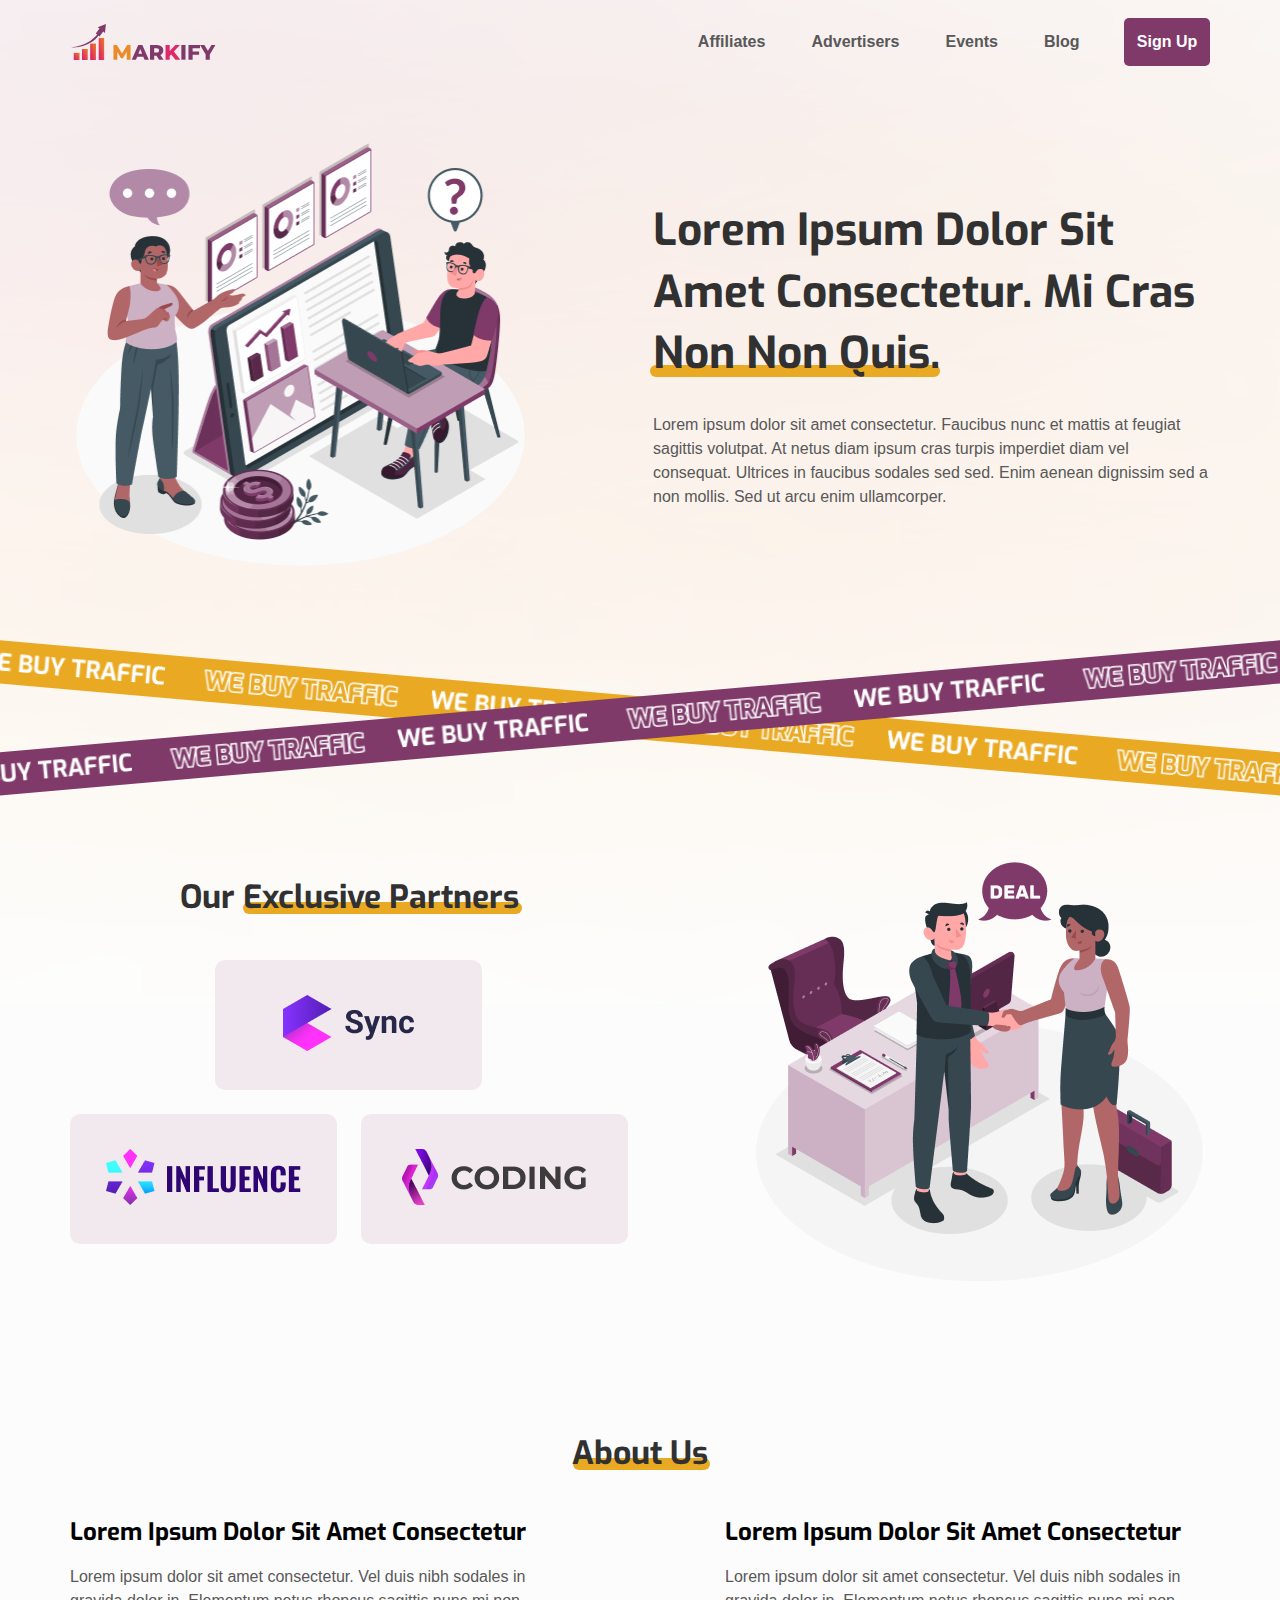
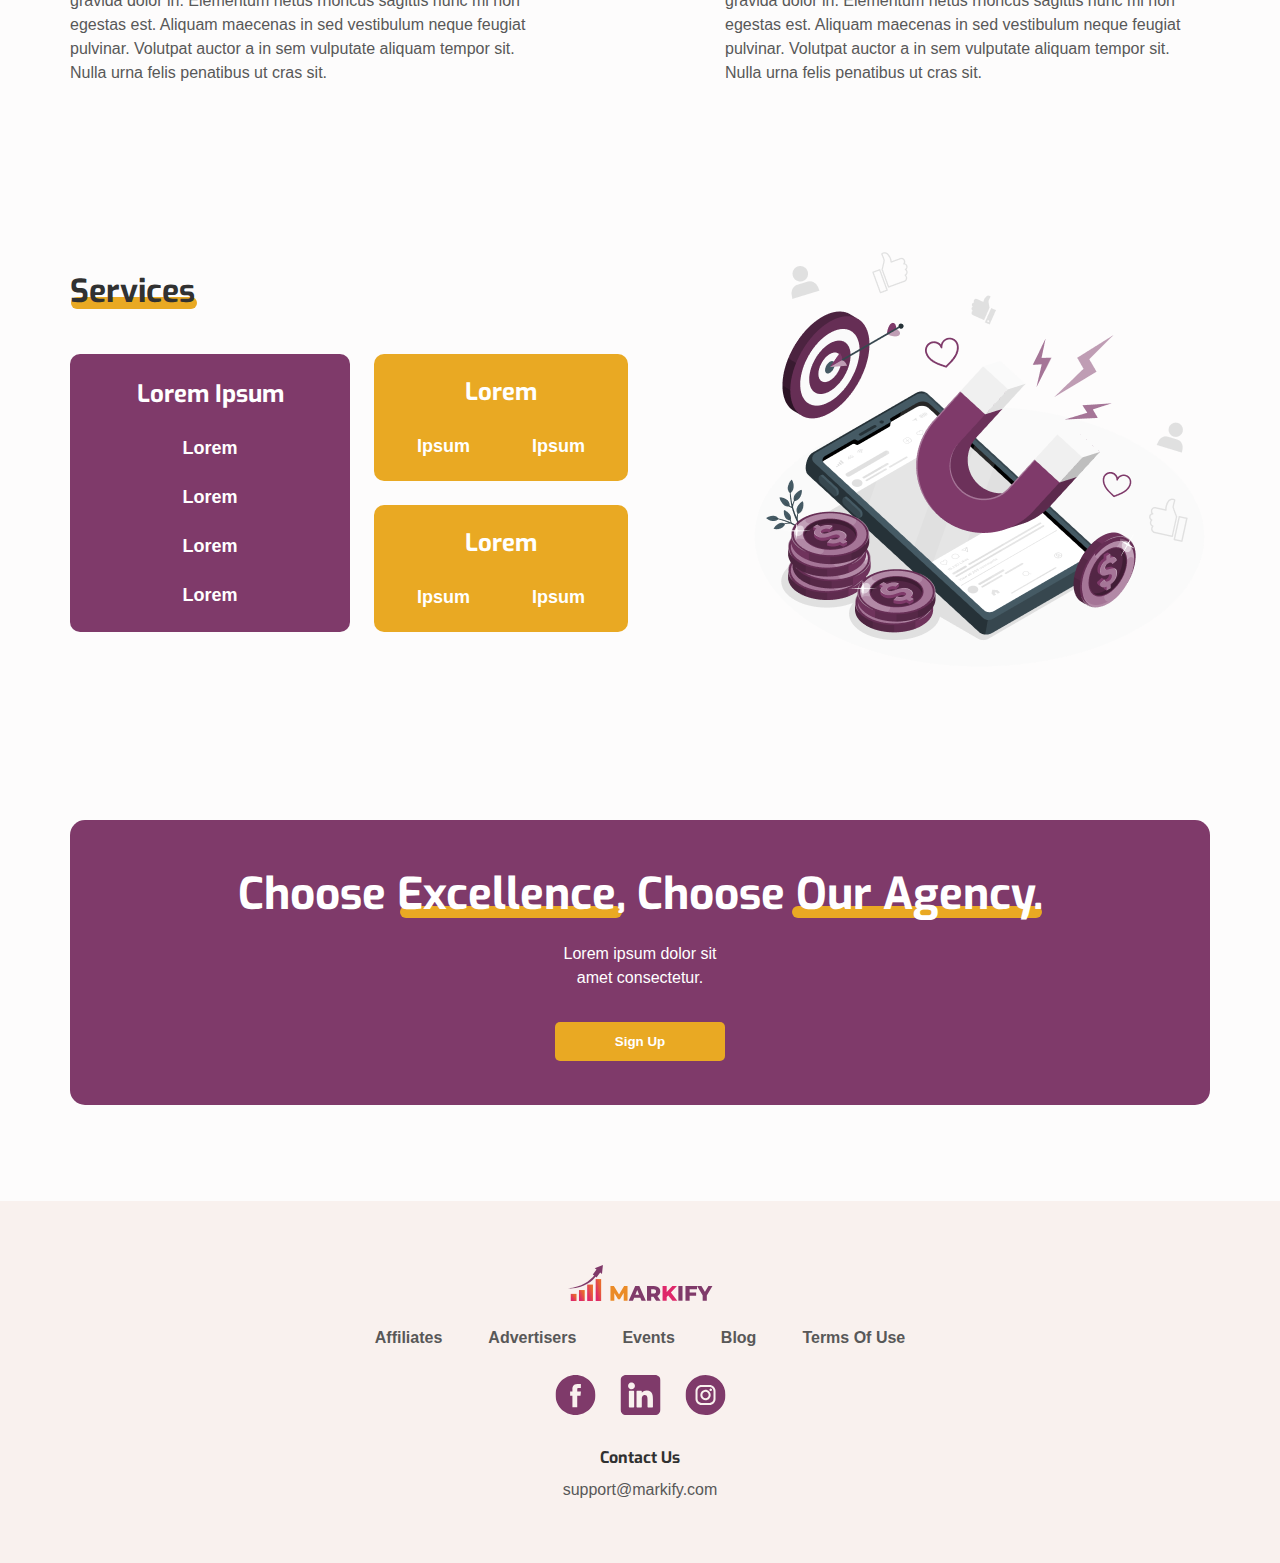
<file: index.html>
<!DOCTYPE html><html lang="en"><head><meta charset="UTF-8"><meta name="viewport" content="width=device-width, initial-scale=1.0"><title>Title</title><link rel="icon" type="image/x-icon" href="favicon.39235dd6.ico"><link rel="stylesheet" href="style.ef8e1303.css"><link rel="preconnect" href="https://fonts.googleapis.com"><link rel="preconnect" href="https://fonts.gstatic.com"><link href="https://fonts.googleapis.com/css2?family=Exo:wght@700" rel="stylesheet"></head><body> <header class="header"> <div class="header__container"> <div class="logo"> <img src="logo.9ae2185b.svg" class="logo-img" alt="Logo Markify"> </div> <nav class="header__navbar navbar" id="navbar"> <div class="navbar__toprow"> <img src="logo.9ae2185b.svg" class="logo-img" alt="Logo Markify"> <a class="navbar__close" href="#"> <img src="cross.74ae5ce4.svg" alt="close"> </a> </div> <navbar class="navbar__bottomrow"> <ul class="navbar__list"> <li class="navbar__item"> <a href="#" class="navbar__link"> Affiliates </a> </li> <li class="navbar__item"> <a href="#" class="navbar__link"> Advertisers </a> </li> <li class="navbar__item"> <a href="#" class="navbar__link"> Events </a> </li> <li class="navbar__item"> <a href="#" class="navbar__link"> Blog </a> </li> </ul> <a class="navbar__button" href="#signUp"> Sign Up </a> </navbar> </nav> <a class="header__burger-button" href="#navbar"></a> </div> </header> <main class="main"> <section class="block-1"> <div class="block-1__container"> <figure class="block-1__figure"> <img src="banner.23a2d82a.png" alt="Page Banner"> <figcaption></figcaption> </figure> <div class="block-1__textZone"> <h1 class="block-1__textZone_h1"> Lorem ipsum dolor sit amet consectetur. Mi cras <span>non non quis.</span> </h1> <p class="block-1__textZone_p"> Lorem ipsum dolor sit amet consectetur. Faucibus nunc et mattis at feugiat sagittis volutpat. At netus diam ipsum cras turpis imperdiet diam vel consequat. Ultrices in faucibus sodales sed sed. Enim aenean dignissim sed a non mollis. Sed ut arcu enim ullamcorper. </p> </div> </div> </section> <section class="we-buy-traffic"> <div class="we-buy-traffic__ribon-container"> <div class="we-buy-traffic__ribbon"> <div class="ribbon ribbon--purple"> </div> <div class="ribbon ribbon--yellow"> </div> </div> </div> </section> <section class="block-2"> <div class="block-2__container"> <div class="block-2__partners"> <h2 class="block-2__h2">our <span>exclusive partners</span></h2> <ul class="cards"> <li class="cards_item"> <a href="#"> <img src="card-1.c5a6342c.png" alt="Sofiadate"> </a> </li> <li class="cards_item"> <a href="#"> <img src="card-2.b6efd9b3.png" alt="Amourmeet"> </a> </li> <li class="cards_item"> <a href="#"> <img src="card-3.7b67959a.png" alt="Loveforheart"> </a> </li> </ul> </div> <figure class="block-2__figure"> <img src="deal-amico.1d7b15f0.png" alt="Deal Amico"> <figcaption></figcaption> </figure> </div> </section> <section class="block-3"> <div class="block-3__container"> <h2 class="block-3__h2"><span>about us</span></h2> <div class="block-3__text"> <article class="block-3__text-top"> <h3 class="block-3__text-title"> Lorem ipsum dolor sit amet consectetur </h3> <p class="block-3__text_p"> Lorem ipsum dolor sit amet consectetur. Vel duis nibh sodales in gravida dolor in. Elementum netus rhoncus sagittis nunc mi non egestas est. Aliquam maecenas in sed vestibulum neque feugiat pulvinar. Volutpat auctor a in sem vulputate aliquam tempor sit. Nulla urna felis penatibus ut cras sit. </p> </article> <article class="block-3__text-top"> <h3 class="block-3__text-title"> Lorem ipsum dolor sit amet consectetur </h3> <p class="block-3__text_p"> Lorem ipsum dolor sit amet consectetur. Vel duis nibh sodales in gravida dolor in. Elementum netus rhoncus sagittis nunc mi non egestas est. Aliquam maecenas in sed vestibulum neque feugiat pulvinar. Volutpat auctor a in sem vulputate aliquam tempor sit. Nulla urna felis penatibus ut cras sit. </p> </article> </div> </div> </section> <section class="block-4"> <div class="block-4__container"> <div class="block-4__services"> <h2 class="block-4__h2"><span>services</span></h2> <div class="block-4__propositions"> <div class="block-4__traffic_source"> <p class="block-4__traffic_source_title">Lorem Ipsum</p> <ul class="options"> <li class="options-item"> Lorem </li> <li class="options-item"> Lorem </li> <li class="options-item"> Lorem </li> <li class="options-item"> Lorem </li> </ul> </div> <div class="block-4__geo-pay"> <div class="block-4__geo-pay_container"> <p class="block-4__geo-pay_title">Lorem</p> <ul class="options"> <li class="options-item"> Ipsum </li> <li class="options-item"> Ipsum </li> </ul> </div> <div class="block-4__geo-pay_container"> <p class="block-4__geo-pay_title">Lorem</p> <ul class="options"> <li class="options-item"> Ipsum </li> <li class="options-item"> Ipsum </li> </ul> </div> </div> </div> </div> <figure class="block-4__figure"> <img src="leads-amico.54117a5e.png" alt="Leads Amico"> <figcaption></figcaption> </figure> </div> </section> <section class="block-5" id="signUp"> <div class="block-5__container"> <div class="block-5__signUp"> <div class="block-5__text"> <h2 class="block-5__h1"> Choose <span>excellence</span>, choose <span class="s-2">our agency.</span> </h2> <p class="block-5__body"> Lorem ipsum dolor sit <br> amet consectetur. </p> </div> <button class="block-5__button"> Sign Up </button> </div> </div> </section> </main> <footer class="footer"> <div class="footer__container"> <div class="logo"> <img src="logo.9ae2185b.svg" class="logo-img" alt="Logo Markify"> </div> <navbar class="navbar"> <div class="navbar__bottomrow"> <ul class="navbar__list"> <li class="navbar__item"> <a href="#" class="navbar__link"> Affiliates </a> </li> <li class="navbar__item"> <a href="#" class="navbar__link"> Advertisers </a> </li> <li class="navbar__item"> <a href="#" class="navbar__link"> Events </a> </li> <li class="navbar__item"> <a href="#" class="navbar__link"> Blog </a> </li> <li class="navbar__item"> <a href="#" class="navbar__link"> Terms Of Use </a> </li> </ul> </div> </navbar> <ul class="log_media"> <li class="log_media__item"> <a class="log_media__link"> <img class="log_media__img" src="facebook.40eedb9c.svg" alt="Facebook Logo"> </a> </li> <li class="log_media__item"> <a class="log_media__link"> <img class="log_media__img" src="linkedin.e073b055.svg" alt="Linkedin Logo"> </a> </li> <li class="log_media__item"> <a class="log_media__link"> <img class="log_media__img" src="instagram.6b39df73.svg" alt="Instagram Logo"> </a> </li> </ul> <div class="contact_us"> <p class="contact_us__text">Contact us</p> <a href="mailto:support@markify.com" class="contact_us__email"> support@markify.com </a> </div> </div> </footer> <script type="text/javascript" src="main.b2b0b56a.js"></script> </body></html>
</file>
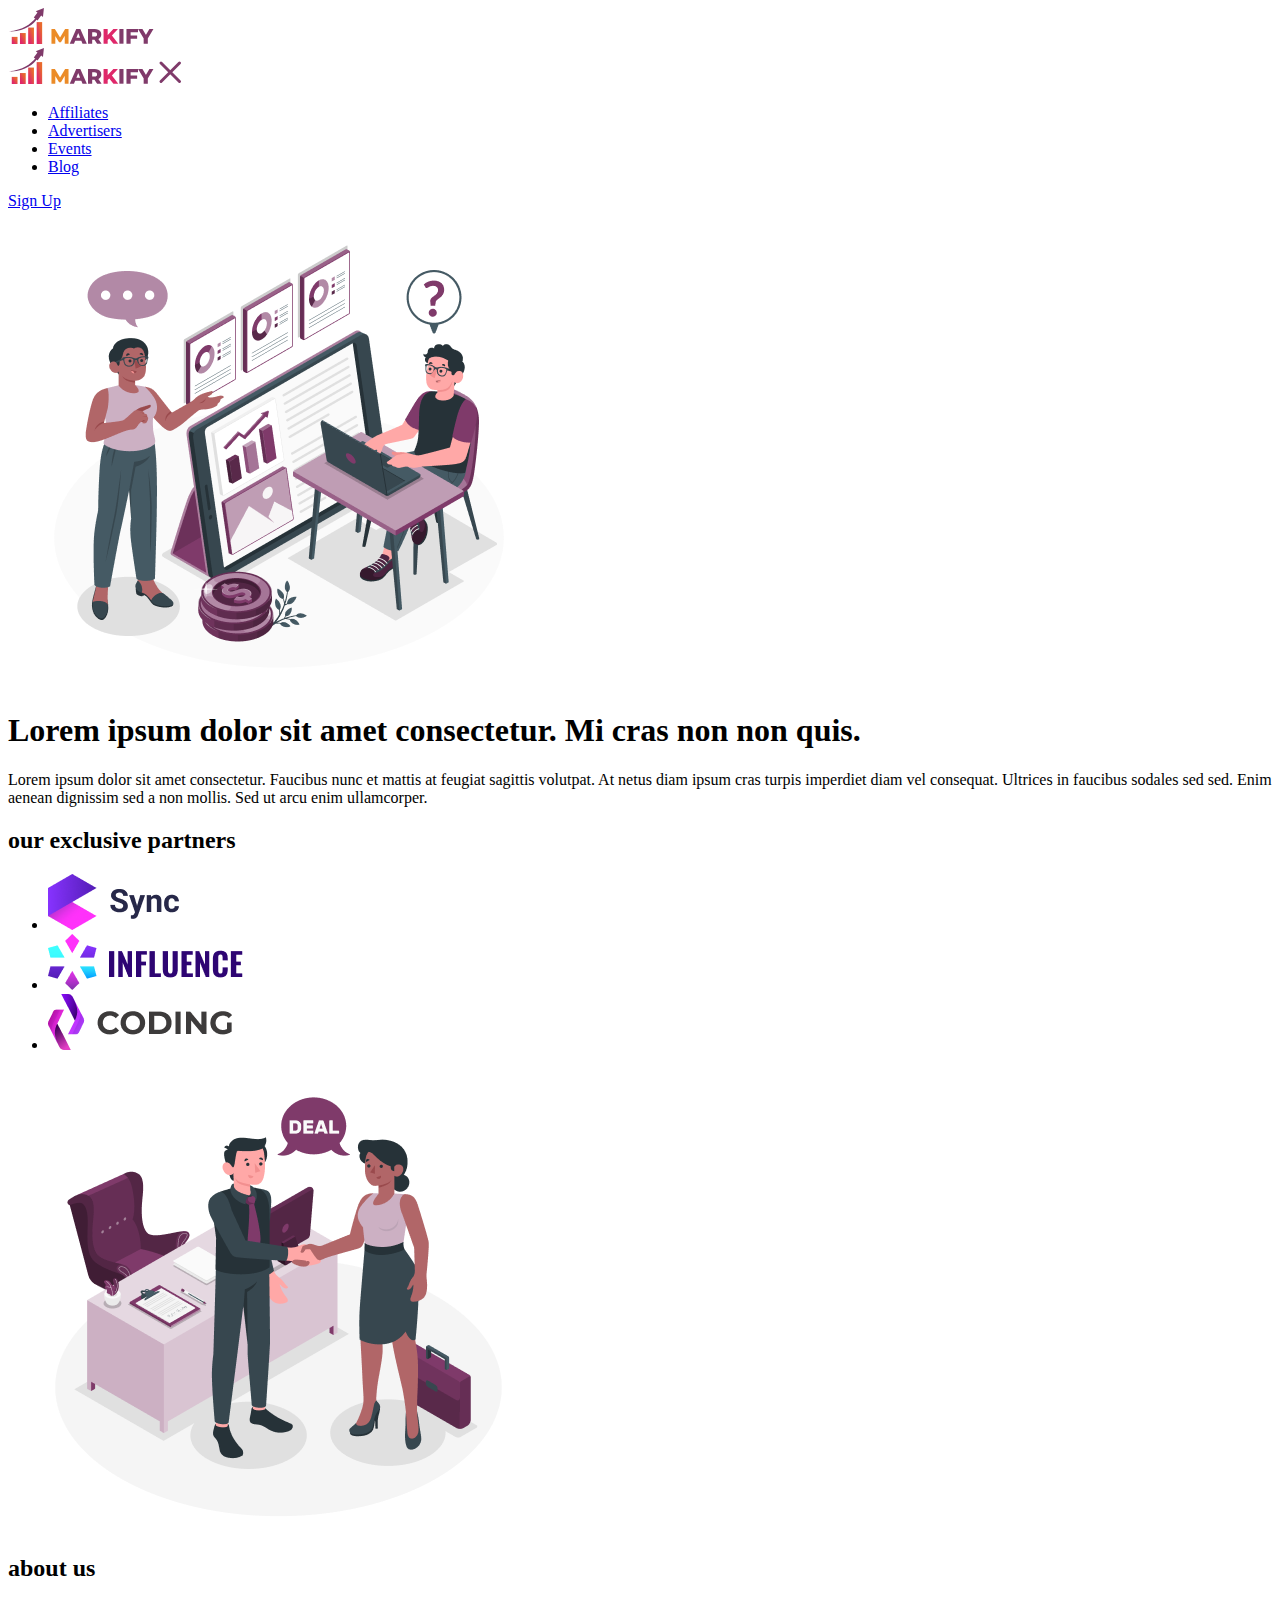
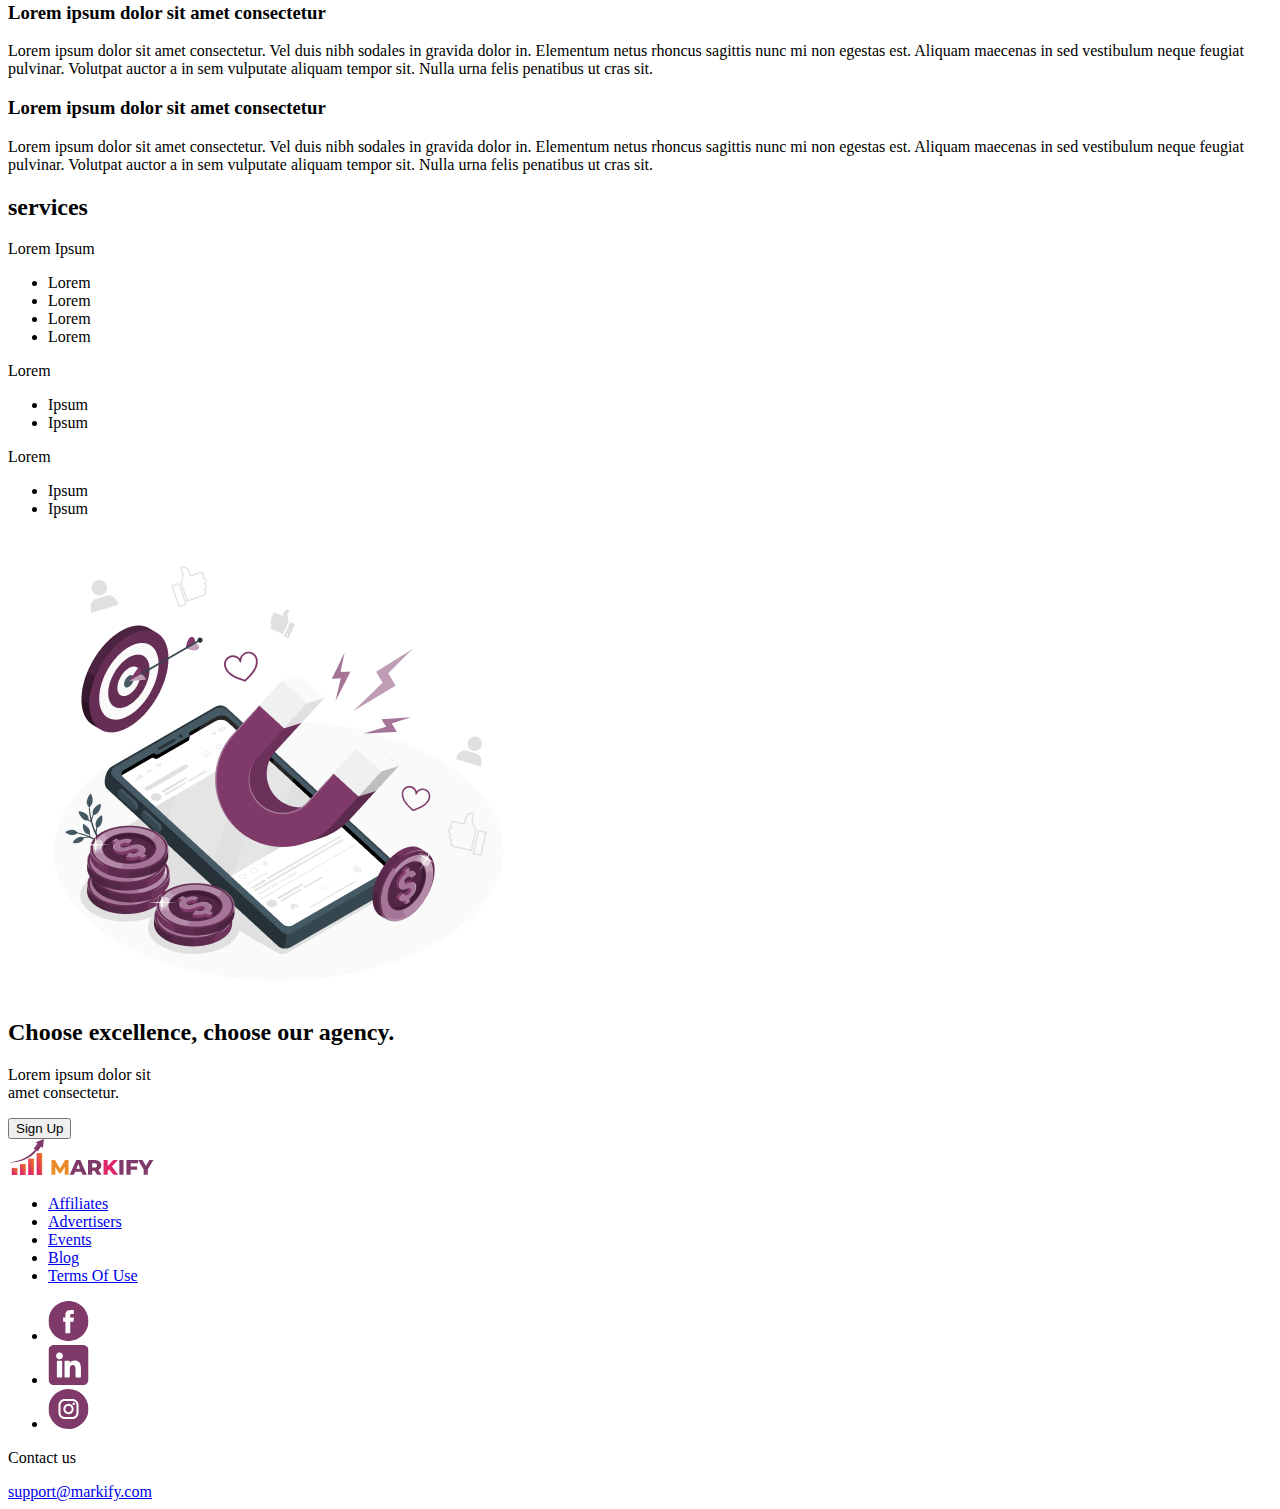
<file: src/index.html>
<!DOCTYPE html>
<html lang="en">
  <head>
    <meta charset="UTF-8">
    <meta name="viewport" content="width=device-width, initial-scale=1.0">
    <title>Title</title>
    <link
      rel="icon"
      type="image/x-icon"
      href="/images/favicon.ico"
    >
    <link rel="stylesheet" href="./styles/style.scss">
    <link rel="preconnect" href="https://fonts.googleapis.com">
    <link
      rel="preconnect"
      href="https://fonts.gstatic.com"
    >
    <link
      href="https://fonts.googleapis.com/css2?family=Exo:wght@700"
      rel="stylesheet"
    >
  </head>
  <body>
    <header class="header">
      <div class="header__container">
        <div class="logo">
          <img 
            src="./images/logo.svg"
            class="logo-img"
            alt="Logo Markify"
          >
        </div>

        <nav class="header__navbar navbar" id="navbar">
          <div class="navbar__toprow">
            <img 
              src="./images/logo.svg" 
              class="logo-img" 
              alt="Logo Markify"
            >
            
            <a class="navbar__close" href="#">
              <img src="./images/cross.svg" alt="close">
            </a>
          </div>
            
          <navbar class="navbar__bottomrow">
            <ul class="navbar__list">
              <li class="navbar__item">
                <a href="#" class="navbar__link">
                  Affiliates
                </a>
              </li>
              <li class="navbar__item">
                <a href="#" class="navbar__link">
                  Advertisers
                </a>
              </li>
              <li class="navbar__item">
                <a href="#" class="navbar__link">
                  Events
                </a>
              </li>
              <li class="navbar__item">
                <a href="#" class="navbar__link">
                  Blog
                </a>
              </li>
            </ul>
            
            <a class="navbar__button" href="#signUp">
              Sign Up
            </a>
          </navbar>  
        </nav>

        <a class="header__burger-button" href="#navbar"></a>
      </div>
    </header>

    <main class="main">
      <section class="block-1">
        <div class="block-1__container">
          <figure class="block-1__figure">
            <img src="./images/banner.png" alt="Page Banner">
            <figcaption></figcaption>
          </figure>

          <div class="block-1__textZone">
            <h1 class="block-1__textZone_h1">
              Lorem ipsum dolor sit amet consectetur. Mi cras <span>non non quis.</span>
            </h1>

            <p class="block-1__textZone_p">
              Lorem ipsum dolor sit amet consectetur. Faucibus nunc et mattis at feugiat sagittis volutpat. At netus diam ipsum cras turpis imperdiet diam vel consequat. Ultrices in faucibus sodales sed sed. Enim aenean dignissim sed a non mollis. Sed ut arcu enim ullamcorper.
            </p>
          </div>
        </div>
      </section>

      <section class="we-buy-traffic">
        <div class="we-buy-traffic__ribon-container">
          <div class="we-buy-traffic__ribbon">
            <div class="ribbon ribbon--purple">
            </div>

            <div class="ribbon ribbon--yellow">
            </div>
          </div>
        </div>
      </section>

      <section class="block-2">
        <div class="block-2__container">
          <div class="block-2__partners">
            <h2 class="block-2__h2">our <span>exclusive partners</span></h2>

            <ul class="cards">
              <li class="cards_item">
                <a href="#">
                  <img src="./images/card-1.png" alt="Sofiadate">
                </a>
              </li>

              <li class="cards_item">
                <a href="#">
                  <img src="./images/card-2.png" alt="Amourmeet">
                </a>
              </li>

              <li class="cards_item">
                <a href="#">
                  <img src="./images/card-3.png" alt="Loveforheart">
                </a>
              </li>
            </ul>
          </div>
          

          <figure class="block-2__figure">
            <img src="./images/deal-amico.png" alt="Deal Amico">
            <figcaption></figcaption>
          </figure>
        </div>
      </section>

      <section class="block-3">
        <div class="block-3__container">
          <h2 class="block-3__h2"><span>about us</span></h2>

          <div class="block-3__text">
            <article class="block-3__text-top">
              <h3 class="block-3__text-title">
                Lorem ipsum dolor sit amet consectetur
              </h3>

              <p class="block-3__text_p">
                Lorem ipsum dolor sit amet consectetur. Vel duis nibh sodales in gravida dolor in. Elementum netus rhoncus sagittis nunc mi non egestas est. Aliquam maecenas in sed vestibulum neque feugiat pulvinar. Volutpat auctor a in sem vulputate aliquam tempor sit. Nulla urna felis penatibus ut cras sit.
              </p>
            </article>

            <article class="block-3__text-top">
              <h3 class="block-3__text-title">
                Lorem ipsum dolor sit amet consectetur
              </h3>

              <p class="block-3__text_p">
                Lorem ipsum dolor sit amet consectetur. Vel duis nibh sodales in gravida dolor in. Elementum netus rhoncus sagittis nunc mi non egestas est. Aliquam maecenas in sed vestibulum neque feugiat pulvinar. Volutpat auctor a in sem vulputate aliquam tempor sit. Nulla urna felis penatibus ut cras sit.
              </p>
            </article>
          </div>
        </div>
      </section>

      <section class="block-4">
        <div class="block-4__container">
          <div class="block-4__services">
            <h2 class="block-4__h2"><span>services</span></h2>

            <div class="block-4__propositions">
              <div class="block-4__traffic_source">
                <p class="block-4__traffic_source_title">Lorem Ipsum</p>

                <ul class="options">
                  <li class="options-item">
                    Lorem
                  </li>
                  <li class="options-item">
                    Lorem
                  </li>
                  <li class="options-item">
                    Lorem
                  </li>
                  <li class="options-item">
                    Lorem
                  </li>
                </ul>
              </div>
              
              <div class="block-4__geo-pay">
                <div class="block-4__geo-pay_container">
                  <p class="block-4__geo-pay_title">Lorem</p>

                  <ul class="options">
                    <li class="options-item">
                      Ipsum
                    </li>
                    <li class="options-item">
                      Ipsum
                    </li>
                  </ul>
                </div>

                <div class="block-4__geo-pay_container">
                  <p class="block-4__geo-pay_title">Lorem</p>

                  <ul class="options">
                    <li class="options-item">
                      Ipsum
                    </li>
                    <li class="options-item">
                      Ipsum
                    </li>
                  </ul>
                </div>
              </div>
            </div>
          </div>

          <figure class="block-4__figure">
            <img src="./images/leads-amico.png" alt="Leads Amico">
            <figcaption></figcaption>
          </figure>
        </div>
      </section>

      <section class="block-5" id="signUp">
        <div class="block-5__container">
          <div class="block-5__signUp">
            <div class="block-5__text">
              <h2 class="block-5__h1">
                Choose <span>excellence</span>, choose <span class="s-2">our agency.</span>
              </h2>

              <p class="block-5__body">
                Lorem ipsum dolor sit <br> amet consectetur.
              </p>
            </div>

            <button class="block-5__button">
              Sign Up
            </button>
          </div>
        </div>
      </section>
    </main>

    <footer class="footer">
      <div class="footer__container">
        <div class="logo">
          <img 
            src="./images/logo.svg"
            class="logo-img"
            alt="Logo Markify"
          >
        </div>

        <navbar class="navbar">
          <div class="navbar__bottomrow">
            <ul class="navbar__list">
              <li class="navbar__item">
                <a href="#" class="navbar__link">
                  Affiliates
                </a>
              </li>
              <li class="navbar__item">
                <a href="#" class="navbar__link">
                  Advertisers
                </a>
              </li>
              <li class="navbar__item">
                <a href="#" class="navbar__link">
                  Events
                </a>
              </li>
              <li class="navbar__item">
                <a href="#" class="navbar__link">
                  Blog
                </a>
              </li>

              <li class="navbar__item">
                <a href="#" class="navbar__link">
                  Terms Of Use
                </a>
              </li>
            </ul>
          </div>
        </navbar>

        <ul class="log_media">
          <li class="log_media__item">
            <a class="log_media__link">
              <img
                class="log_media__img"
                src="./images/facebook.svg"
                alt="Facebook Logo"
              >
            </a>
          </li>

          <li class="log_media__item">
            <a class="log_media__link">
              <img
                class="log_media__img"
                src="./images/linkedin.svg"
                alt="Linkedin Logo"
              >
            </a>
          </li>

          <li class="log_media__item">
            <a class="log_media__link">
              <img
                class="log_media__img"
                src="./images/instagram.svg"
                alt="Instagram Logo"
              >
            </a>
          </li>
        </ul>

        <div class="contact_us">
          <p class="contact_us__text">Contact us</p>
          <a href="mailto:support@markify.com" class="contact_us__email">
            support@markify.com
          </a>
        </div>
      </div>
    </footer>
    <script type="text/javascript" src="scripts/main.js"></script>
  </body>
</html>
</file>
<file: style.ef8e1303.css>
.navbar__close{text-decoration:none;height:24px}.navbar__toprow{display:flex;width:100%;height:84px;padding:0 16px;justify-content:space-between;align-items:center;margin-bottom:100px}@media (min-width:1140px){.navbar__toprow{display:none}}.navbar__bottomrow{gap:32px;display:flex;flex-direction:column;align-items:center}@media (min-width:1140px){.navbar__bottomrow{flex-direction:row}}.navbar__list{list-style:none;display:flex;flex-flow:column nowrap;width:170px;gap:12px;justify-content:center}@media (min-width:1140px){.navbar__list{flex-direction:row;justify-content:center;align-items:center;gap:46px;align-self:stretch;width:100%}}.navbar:target{transform:translateY(0)}.navbar__button{width:171px;height:48px;border-radius:5px;background:#7f3a6a;color:#fff;font-weight:700;border:none;text-decoration:none;text-align:center;display:flex;justify-content:center;align-items:center}@media (min-width:1140px){.navbar__button{width:111px}}.navbar__button:hover{background:#e9a923;transition:color .3s ease}.navbar__link{display:block;color:#585858;text-decoration:none;padding:12px 0;text-align:center;font-weight:400}@media (min-width:1140px){.navbar__link{font-weight:600;padding:0}}.navbar__item .navbar__link:focus,.navbar__item .navbar__link:hover{color:#e9a923;transition:color .3s ease}.navbar__hamburger-button{background-color:transparent;width:24px;height:16px;border:none;background-repeat:no-repeat;background-size:contain;padding:0}.logo{display:flex;width:145px;height:36px;justify-content:center;align-items:center;flex-shrink:0;cursor:pointer}@media (min-width:1140px){.header{display:flex;justify-content:center}}.header__container{display:flex;width:100%;height:84px;padding:0 16px;justify-content:space-between;align-items:center}@media (min-width:1140px){.header__container{padding:0}}.header__burger-button{background-image:url(burger_menu.87caa2ca.svg);background-color:transparent;width:24px;height:16px;border:none;background-repeat:no-repeat;background-size:contain;padding:0}@media (min-width:1140px){.header__burger-button{display:none}}.header__navbar{position:absolute;z-index:1000;top:0;left:0;width:100%;height:100%;overflow:hidden;background:#fff;display:flex;flex-flow:column nowrap;align-items:center;transform:translateY(-100%);transition:transform .3s ease}@media (min-width:1140px){.header__navbar{flex-direction:row;position:relative;align-items:center;gap:64px;background:none;transform:translateY(0);justify-content:flex-end}}.ribbon{position:absolute;height:43px;background-image:url(row-2.431f7fed.png);background-position:0 0;background-repeat:repeat-x;background-origin:content-box;padding:7px 0;width:250%;animation:ribbon 15s linear infinite;top:-20px}@media (min-width:1140px){.ribbon{animation:ribbon 20s linear infinite}}.ribbon--purple{background-color:#7f3a6a;transform:rotate(-8deg);left:-10px}@media (min-width:1140px){.ribbon--purple{transform:rotate(-5deg);left:-5%}}.ribbon--yellow{background-color:#e9a923;animation:ribbon-rev 15s linear infinite;transform:rotate(8deg);z-index:-1;right:-10px}@media (min-width:1140px){.ribbon--yellow{transform:rotate(5deg);right:-5%;animation:ribbon-rev 20s linear infinite}}@keyframes ribbon{0%{background-position:0 bottom}to{background-position:100% bottom}}@keyframes ribbon-rev{0%{background-position:100% bottom}to{background-position:0 bottom}}.we-buy-traffic__ribon-container{padding:13px 0;overflow:visible}.we-buy-traffic__ribbon{position:relative;height:109px}.block-1__container{padding:12px 16px 24px;display:flex;flex-direction:column;gap:40px}@media (min-width:1140px){.block-1__container{flex-direction:row;align-items:center;gap:122px;padding:40px 0}}.block-1__figure{display:flex;justify-content:center;align-items:center}.block-1__figure img{width:285px;height:285px}@media (min-width:1140px){.block-1__figure img{width:461px;height:461px}}.block-1__textZone{display:flex;flex-direction:column;gap:24px}@media (min-width:1140px){.block-1__textZone{justify-content:center;align-items:center;gap:28px;flex:1 0 0;align-self:stretch}}.block-1__textZone_h1{color:#313131;text-align:left;font-size:28px}@media (min-width:1140px){.block-1__textZone_h1{font-size:44px;font-weight:700}}.block-1__textZone_h1 span{position:relative;text-wrap:nowrap}.block-1__textZone_h1 span:before{width:101%;right:0}@media (min-width:1140px){.block-1__textZone_h1 span:before{top:0}}.block-1__textZone_p{font-weight:400;color:#585858;text-align:left;text-transform:none;font-size:16px;line-height:150%}.cards{display:flex;flex-direction:column;align-items:flex-start;width:100%;gap:20px;list-style:none}@media (min-width:1140px){.cards{flex-direction:row;flex-wrap:wrap;gap:24px}}.cards_item{display:flex;width:100%;padding:28px 0;flex-direction:column;justify-content:center;align-items:center;background:#f1e9ee;border-radius:10px;cursor:pointer}@media (min-width:1140px){.cards_item{width:267px;height:130px}.cards_item:first-child{margin:0 145px}}.block-2__container{display:flex;padding:40px 16px;flex-direction:column;align-items:center;gap:40px}@media (min-width:1140px){.block-2__container{padding:75px 0;flex-direction:row;align-items:flex-start;gap:121px}}.block-2__partners{gap:40px;width:100%;display:flex;flex-direction:column;align-items:center}@media (min-width:1140px){.block-2__partners{padding:40px 0}}.block-2__h2{color:#313131;font-size:24px}@media (min-width:1140px){.block-2__h2{font-size:32px}}.block-2__h2 span{position:relative;text-wrap:nowrap}.block-2__h2 span:before{right:-3px}.block-2__figure{justify-content:center;display:flex}.block-2__figure img{width:285px;height:285px}@media (min-width:1140px){.block-2__figure img{width:461px;height:461px}}.block-3__container{display:flex;padding:40px 16px;flex-direction:column;align-items:center;gap:40px}@media (min-width:1140px){.block-3__container{padding:60px 0}}.block-3__h2{color:#313131;font-size:24px}@media (min-width:1140px){.block-3__h2{font-size:32px}}.block-3__h2 span{position:relative;text-wrap:nowrap}.block-3__h2 span:before{right:-2px}.block-3__text{display:flex;flex-direction:column;align-items:flex-start;gap:24px}@media (min-width:1140px){.block-3__text{flex-direction:row;justify-content:center;align-items:center;gap:170px}}.block-3__text-top{display:flex;width:100%;flex-direction:column;align-items:flex-start;gap:16px}.block-3__text-title{font-size:18px;align-self:stretch}@media (min-width:1140px){.block-3__text-title{font-size:24px}}.block-3__text_p{color:#585858;font-weight:400;text-align:left;text-transform:none;font-size:16px;line-height:150%}.options{list-style:none;display:flex;flex-direction:column;justify-content:center;align-items:center;gap:16px;align-self:stretch}@media (min-width:1140px){.options{gap:24px}}.options-item{color:#fff;font-size:14px;font-weight:700;line-height:140%}@media (min-width:1140px){.options-item{font-size:18px}}.block-4__container{display:flex;padding:40px 16px;flex-direction:column;justify-content:center;align-items:center;gap:40px}@media (min-width:1140px){.block-4__container{padding:75px 0;flex-direction:row;gap:121px;justify-content:space-between}}.block-4__services{display:flex;align-items:center;flex-direction:column;gap:40px;width:100%}@media (min-width:1140px){.block-4__services{justify-content:center;align-items:flex-start;align-self:stretch;width:100%}}.block-4__h2{color:#313131;font-size:24px}@media (min-width:1140px){.block-4__h2{font-size:32px}}.block-4__h2 span{position:relative;text-wrap:nowrap}.block-4__h2 span:before{right:-2px}.block-4__propositions{display:flex;width:100%;flex-direction:column;align-items:flex-start;gap:20px}@media (min-width:1140px){.block-4__propositions{flex-direction:row;gap:24px}}.block-4__traffic_source{display:flex;width:100%;padding:16px 24px;flex-direction:column;justify-content:center;align-items:center;gap:24px;border-radius:10px;background:#7f3a6a}@media (min-width:1140px){.block-4__traffic_source{padding:24px}}.block-4__traffic_source_title{color:#fff;font-size:18px}@media (min-width:1140px){.block-4__traffic_source_title{font-size:24px}}.block-4__geo-pay{display:flex;justify-content:space-between;width:100%;gap:20px}@media (min-width:1140px){.block-4__geo-pay{flex-direction:column;gap:24px}}.block-4__geo-pay_container{display:flex;flex-grow:1;width:100%;height:127px;padding:16px 24px;flex-direction:column;align-items:center;gap:10px;border-radius:10px;background:#e9a923}@media (min-width:1140px){.block-4__geo-pay_container{gap:24px;justify-content:center}.block-4__geo-pay_container .options{flex-direction:row;justify-content:space-around}}.block-4__geo-pay_title{color:#fff;font-size:18px}@media (min-width:1140px){.block-4__geo-pay_title{font-size:24px}}.block-4__figure{justify-content:center;display:flex}.block-4__figure img{width:285px;height:285px}@media (min-width:1140px){.block-4__figure img{width:461px;height:461px}}.block-5,.block-5__container{display:flex;justify-content:center}.block-5__container{padding:40px 16px}@media (min-width:1140px){.block-5__container{padding:64px 0 96px;width:100%}}.block-5__signUp{padding:44px 0;gap:32px;border-radius:15px;background:#7f3a6a;z-index:-2;width:100%}.block-5__signUp,.block-5__text{display:flex;flex-direction:column;align-items:center}.block-5__text{padding:0 16px;gap:16px}.block-5__body{width:194px;color:#fff;text-align:center;font-weight:400;text-transform:none;font-size:16px;line-height:150%}@media (min-width:1140px){.block-5__body{width:100%}}.block-5__h1{color:#fff;font-size:28px;text-align:center}@media (min-width:1140px){.block-5__h1{font-size:44px}}.block-5__h1 span{position:relative;text-wrap:nowrap}.block-5__h1 span:before{right:-6px}.block-5__h1 .s-2:before{right:1px}.block-5__button{display:flex;width:170px;padding:12px 24px;justify-content:center;align-items:center;border-radius:5px;background:#e9a923;color:#fff;font-weight:600;border:none;cursor:pointer}.block-5__button:hover{background:#fff;color:#7f3a6a;transition:all .3s ease}.log_media{display:flex;align-items:flex-start;gap:24px;list-style:none}.block-1__textZone_h1,.block-2__h2,.block-3__h2,.block-3__text-title,.block-4__geo-pay_title,.block-4__h2,.block-4__traffic_source_title,.block-5__h1,.contact_us__text{font-family:Exo,sans-serif;font-style:normal;font-weight:700;line-height:140%;text-transform:capitalize}.block-1__textZone_h1 span:before,.block-2__h2 span:before,.block-3__h2 span:before,.block-4__h2 span:before,.block-5__h1 span:before{position:absolute;top:97%;width:101%;transform:translateY(-100%);z-index:-1;content:"";height:10px;border-radius:21px;background:#e9a923}@media (min-width:1140px){.block-1__textZone_h1 span:before,.block-2__h2 span:before,.block-3__h2 span:before,.block-4__h2 span:before,.block-5__h1 span:before{top:91%;height:12px}}.block-1__textZone_p,.block-3__text_p,.block-5__body,.block-5__button,.contact_us__email,.navbar__button,.navbar__link,.options-item{font-family:Open Sans,sans-serif;font-style:normal}*{box-sizing:border-box}body,figure,h1,h2,h3,p,ul{margin:0;padding:0}input{outline:none}.contact_us{display:flex;width:198px;flex-direction:column;align-items:center;gap:8px}@media (min-width:1140px){.contact_us{gap:12px}}.contact_us__text{color:#313131;font-size:14px;font-weight:700;text-align:center;align-self:stretch}@media (min-width:1140px){.contact_us__text{font-size:16px}}.contact_us__email{font-size:14px;font-weight:400;text-align:center;color:#585858;align-self:stretch;text-transform:none;text-decoration:none}@media (min-width:1140px){.contact_us__email{font-size:16px}}.footer{background-color:#f9f1ee;width:100%}.footer__container{display:flex;padding:64px 150px 32px;flex-direction:column;align-items:center;gap:28px}@media (min-width:1140px){.footer__container{padding:64px 0;gap:28px}}html{scroll-behavior:smooth}body{background:#fdfcfc;background-image:url(background-img.826d2690.png);background-size:100% 1004px;background-repeat:no-repeat}[class*=__container]{margin:0 auto;max-width:1140px;width:100%;overflow:hidden}@media (max-width:1139px){[class*=__container]{max-width:100%}}.main{overflow:hidden}
/*# sourceMappingURL=style.ef8e1303.css.map */
</file>
